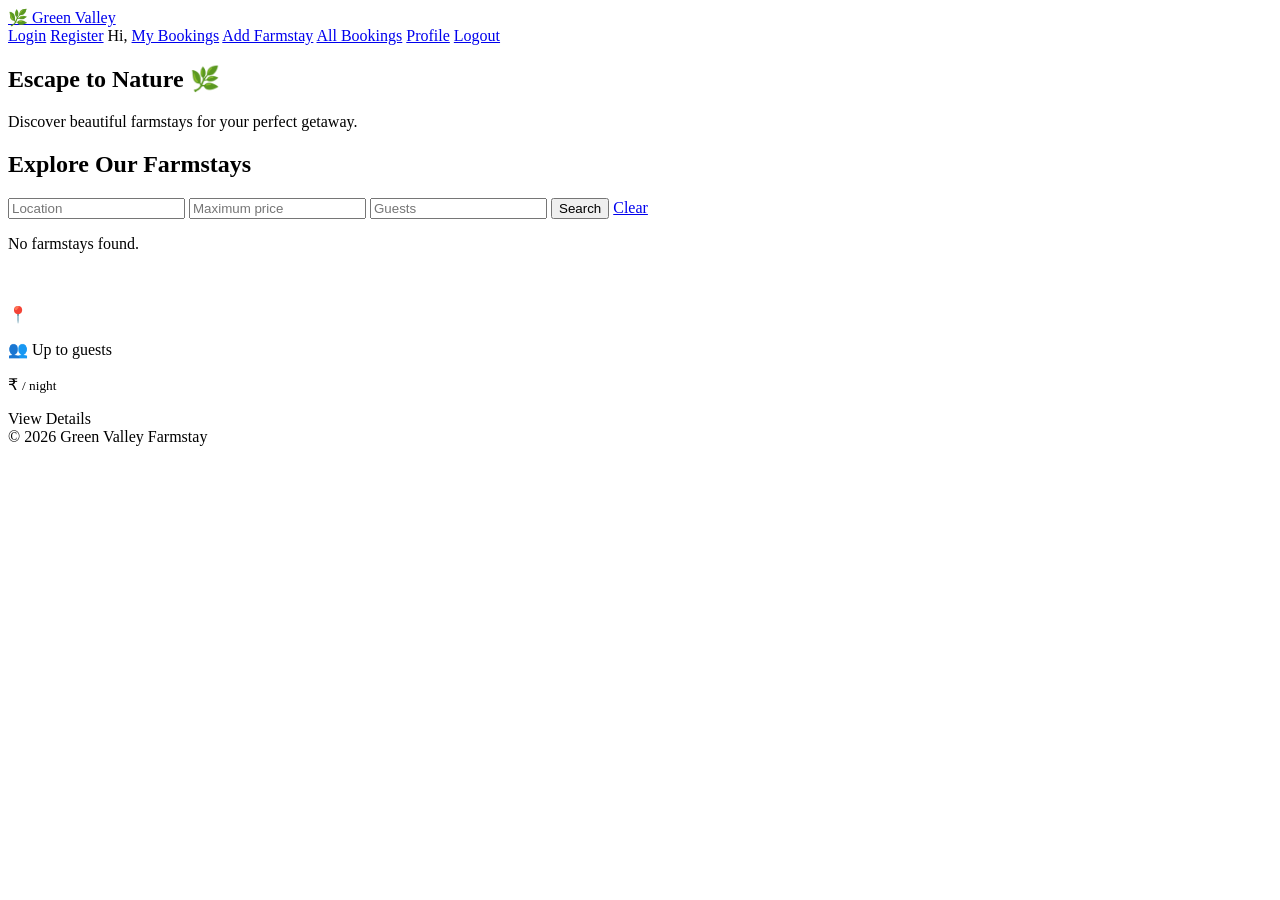
<file: src/main/resources/templates/index.html>
<!DOCTYPE html>
<html xmlns:th="http://www.thymeleaf.org">
<head>
    <meta charset="UTF-8">
    <meta name="viewport" content="width=device-width, initial-scale=1">
    <title>Green Valley Farmstay</title>
    <link rel="stylesheet" th:href="@{/css/style.css}">
</head>
<body>

<header class="navbar">
    <a href="/" class="logo">🌿 Green Valley</a>

    <nav>
        <th:block th:if="${currentUser == null}">
            <a href="/login">Login</a>
            <a href="/register" class="btn">Register</a>
        </th:block>

        <th:block th:if="${currentUser != null}">
            <span>Hi, <b th:text="${currentUser.name}"></b></span>
            <a href="/my-bookings" th:if="${!currentUser.admin}">My Bookings</a>
            <a href="/add" th:if="${currentUser.admin}">Add Farmstay</a>
            <a href="/admin/bookings" th:if="${currentUser.admin}">All Bookings</a>
            <a href="/profile">Profile</a>
            <a href="/logout">Logout</a>
        </th:block>
    </nav>
</header>

<section class="hero">
    <h1>Escape to Nature 🌿</h1>
    <p>Discover beautiful farmstays for your perfect getaway.</p>
</section>

<main class="container">
    <h2>Explore Our Farmstays</h2>

    <form class="search" action="/" method="get">
        <input name="location" placeholder="Location"
               th:value="${location}">

        <input name="maxPrice" type="number" min="1"
               placeholder="Maximum price"
               th:value="${maxPrice}">

        <input name="guests" type="number" min="1"
               placeholder="Guests"
               th:value="${guests}">

        <button type="submit">Search</button>
        <a href="/">Clear</a>
    </form>

    <p class="empty" th:if="${farmstays.isEmpty()}">
        No farmstays found.
    </p>

    <div class="grid">
        <div class="card" th:each="f : ${farmstays}">
            <img th:if="${f.mainPhoto != null and !f.mainPhoto.isEmpty()}"
                 th:src="${f.mainPhoto}" th:alt="${f.name}">

            <div class="card-content">
                <h3 th:text="${f.name}"></h3>

                <p>📍 <span th:text="${f.location}"></span></p>

                <p>👥 Up to <span th:text="${f.maxGuests}"></span> guests</p>

                <p class="price">
                    ₹<span th:text="${f.pricePerNight}"></span>
                    <small>/ night</small>
                </p>

                <a class="btn"
                   th:href="@{/farmstay/{id}(id=${f.id})}">
                    View Details
                </a>
            </div>
        </div>
    </div>
</main>

<footer>© 2026 Green Valley Farmstay</footer>

</body>
</html>
</file>
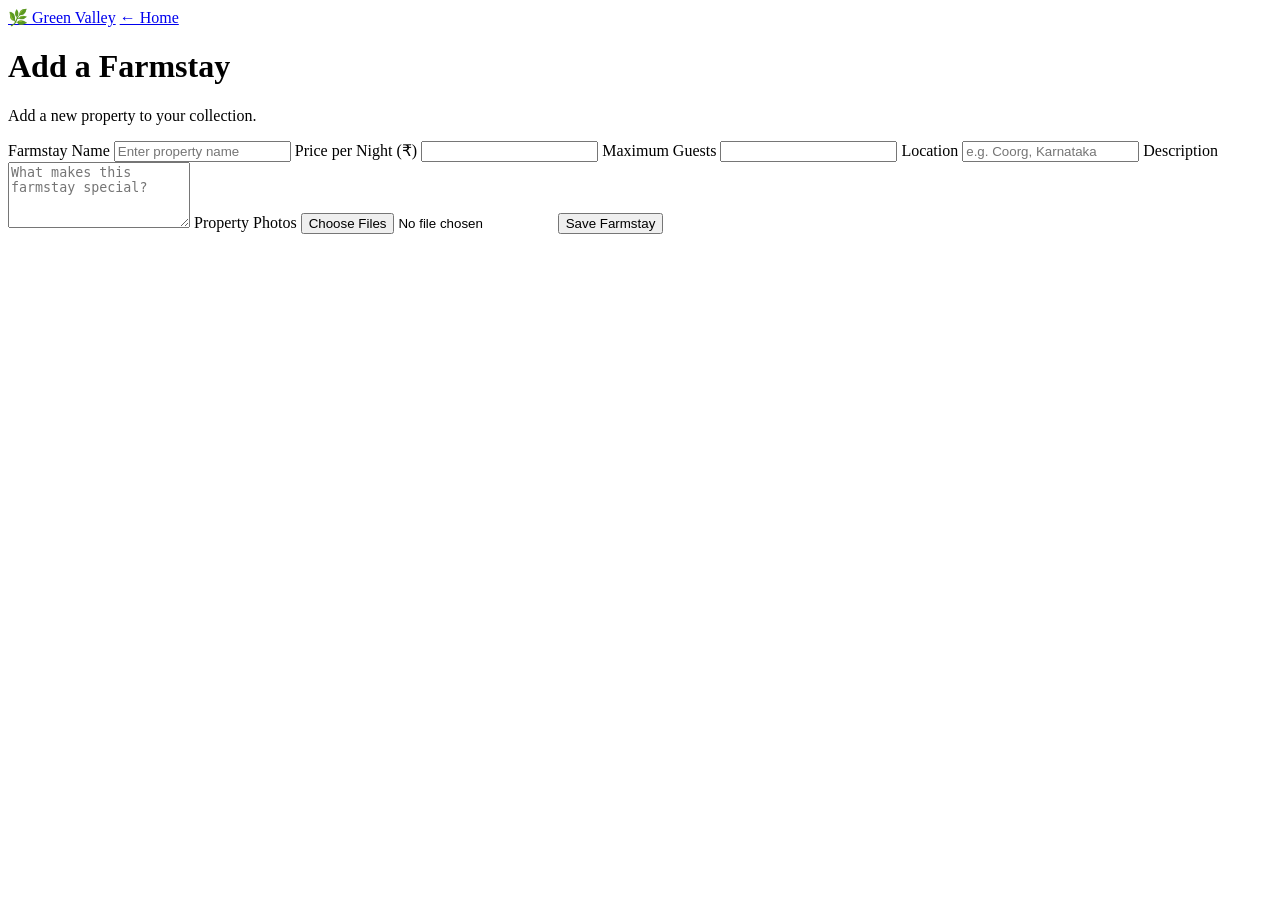
<file: src/main/resources/templates/add.html>
<!DOCTYPE html>
<html xmlns:th="http://www.thymeleaf.org">
<head>
    <meta charset="UTF-8">
    <meta name="viewport" content="width=device-width, initial-scale=1">
    <title>Add Farmstay</title>
    <link rel="stylesheet" th:href="@{/css/style.css}">
</head>
<body>

<header class="navbar">
    <a href="/" class="logo">🌿 Green Valley</a>
    <a href="/" class="btn btn-light">← Home</a>
</header>

<main class="container narrow">
    <div class="panel">
        <h1>Add a Farmstay</h1>
        <p class="subtitle">Add a new property to your collection.</p>

        <form action="/add" method="post" enctype="multipart/form-data">
            <label>Farmstay Name</label>
            <input name="name" placeholder="Enter property name" required>

            <label>Price per Night (₹)</label>
            <input name="pricePerNight" type="number" min="1" required>

            <label>Maximum Guests</label>
            <input name="maxGuests" type="number" min="1" required>

            <label>Location</label>
            <input name="location" placeholder="e.g. Coorg, Karnataka">

            <label>Description</label>
            <textarea name="description" rows="4" placeholder="What makes this farmstay special?"></textarea>

            <label>Property Photos</label>
            <input name="photos" type="file" accept="image/*" multiple>

            <button type="submit" class="btn">Save Farmstay</button>
        </form>
    </div>
</main>

</body>
</html>
</file>
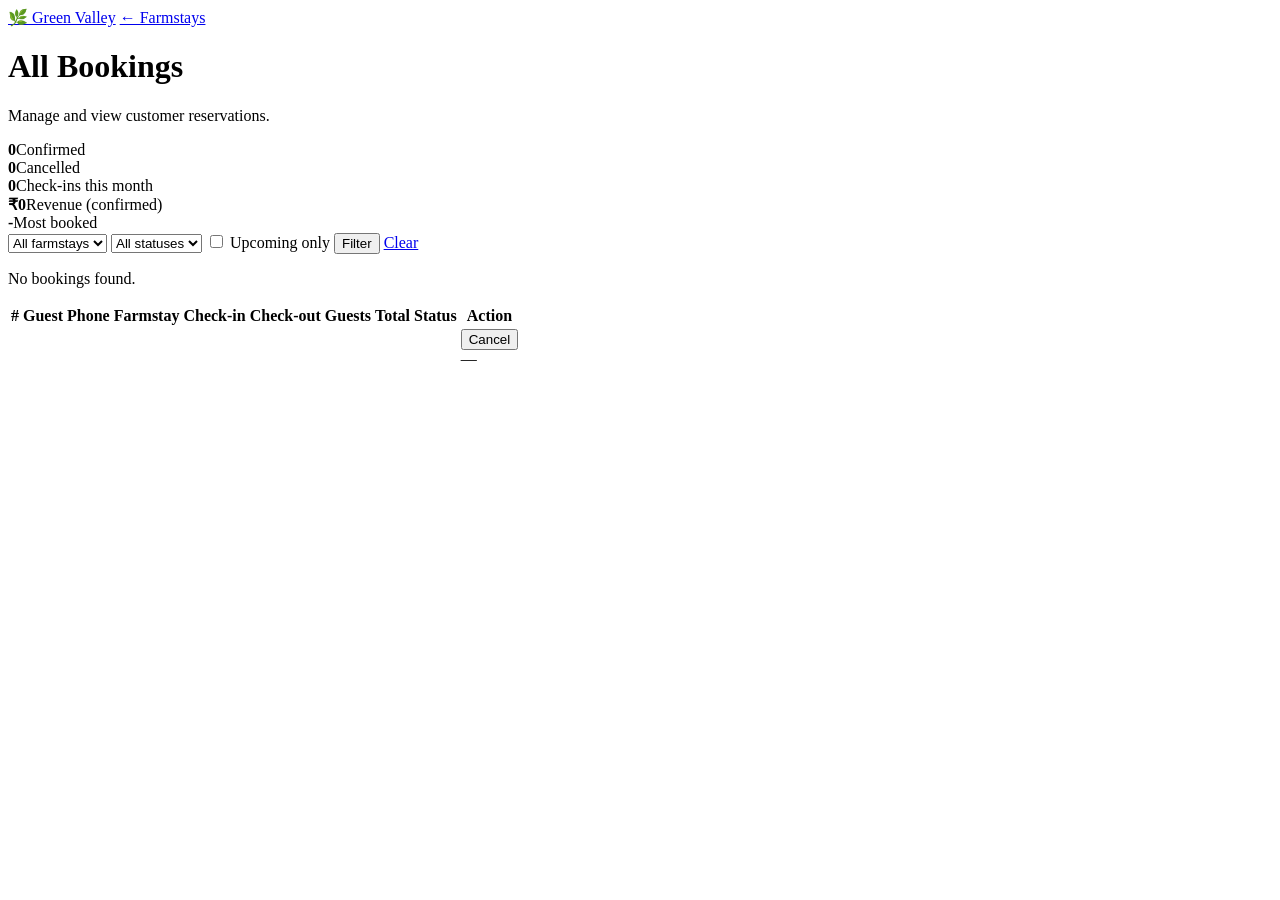
<file: src/main/resources/templates/admin-bookings.html>
<!DOCTYPE html>
<html xmlns:th="http://www.thymeleaf.org">
<head>
    <meta charset="UTF-8">
    <meta name="viewport" content="width=device-width, initial-scale=1">
    <title>All Bookings</title>
    <link rel="stylesheet" th:href="@{/css/style.css}">
</head>
<body>

<header class="navbar">
    <a href="/" class="logo">🌿 Green Valley</a>
    <a href="/" class="btn btn-light">← Farmstays</a>
</header>

<main class="container">
    <h1>All Bookings</h1>
    <p class="subtitle">Manage and view customer reservations.</p>

    <!-- dashboard numbers -->
    <div class="stats">
        <div class="stat"><b th:text="${confirmedCount}">0</b><span>Confirmed</span></div>
        <div class="stat"><b th:text="${cancelledCount}">0</b><span>Cancelled</span></div>
        <div class="stat"><b th:text="${thisMonthCount}">0</b><span>Check-ins this month</span></div>
        <div class="stat"><b th:text="'₹' + ${#numbers.formatDecimal(revenue, 1, 'COMMA', 0, 'POINT')}">₹0</b><span>Revenue (confirmed)</span></div>
        <div class="stat"><b th:text="${mostBooked}">-</b><span>Most booked</span></div>
    </div>

    <!-- filter -->
    <form class="search" action="/admin/bookings" method="get">
        <select name="farmstayId">
            <option value="">All farmstays</option>
            <option th:each="f : ${farmstays}" th:value="${f.id}" th:text="${f.name}"
                    th:selected="${f.id == selectedFarmstay}"></option>
        </select>
        <select name="status">
            <option value="">All statuses</option>
            <option value="CONFIRMED" th:selected="${selectedStatus == 'CONFIRMED'}">Confirmed</option>
            <option value="CANCELLED" th:selected="${selectedStatus == 'CANCELLED'}">Cancelled</option>
        </select>
        <label><input type="checkbox" name="upcoming" value="true" th:checked="${upcoming}"> Upcoming only</label>
        <button class="btn" type="submit">Filter</button>
        <a href="/admin/bookings">Clear</a>
    </form>

    <p class="empty" th:if="${bookings.isEmpty()}">No bookings found.</p>

    <div class="table-wrap" th:unless="${bookings.isEmpty()}">
        <table>
            <thead>
            <tr>
                <th>#</th><th>Guest</th><th>Phone</th>
                <th>Farmstay</th><th>Check-in</th><th>Check-out</th>
                <th>Guests</th><th>Total</th><th>Status</th><th>Action</th>
            </tr>
            </thead>
            <tbody>
            <tr th:each="b : ${bookings}">
                <td th:text="${b.id}"></td>
                <td th:text="${b.user != null ? b.user.name : 'Deleted user'}"></td>
                <td th:text="${b.user != null ? b.user.phone : '-'}"></td>
                <td th:text="${b.farmstay != null ? b.farmstay.name : 'Deleted farmstay'}"></td>
                <td th:text="${b.checkIn}"></td>
                <td th:text="${b.checkOut}"></td>
                <td th:text="${b.guests}"></td>
                <td th:text="'₹' + ${b.totalPrice}"></td>
                <td><span class="status" th:text="${b.displayStatus}"></span></td>
                <td>
                    <!-- Cancel only shows before the stay starts -->
                    <form th:if="${b.canCancel()}"
                          th:action="@{/admin/cancel/{id}(id=${b.id})}"
                          method="post"
                          onsubmit="return confirm('Cancel this booking?')">
                        <button class="btn btn-danger" type="submit">Cancel</button>
                    </form>
                    <span th:unless="${b.canCancel()}">—</span>
                </td>
            </tr>
            </tbody>
        </table>
    </div>
</main>

</body>
</html>
</file>
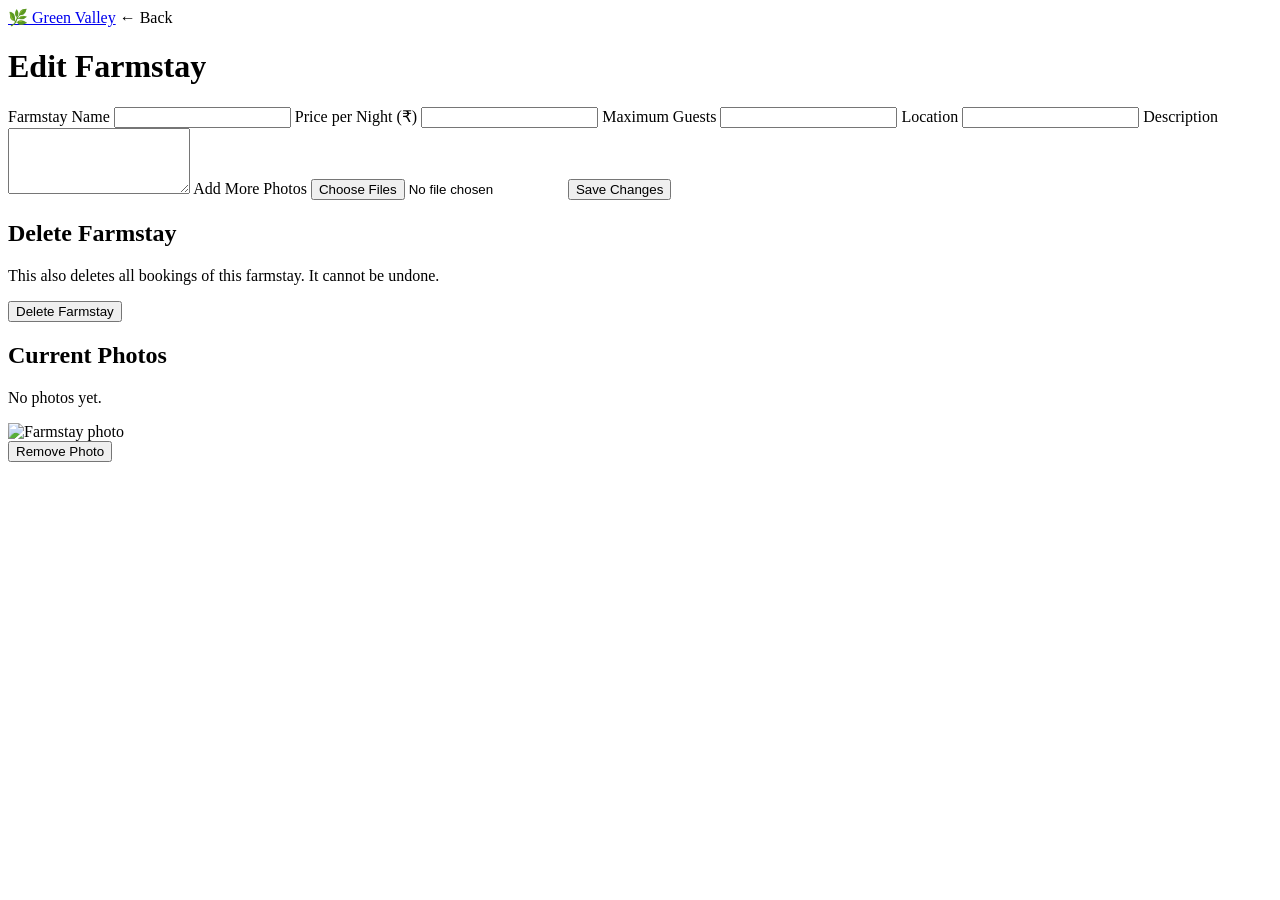
<file: src/main/resources/templates/edit.html>
<!DOCTYPE html>
<html xmlns:th="http://www.thymeleaf.org">
<head>
    <meta charset="UTF-8">
    <meta name="viewport" content="width=device-width, initial-scale=1">
    <title>Edit Farmstay</title>
    <link rel="stylesheet" th:href="@{/css/style.css}">
</head>
<body>

<header class="navbar">
    <a href="/" class="logo">🌿 Green Valley</a>
    <a th:href="@{/farmstay/{id}(id=${farmstay.id})}" class="btn btn-light">← Back</a>
</header>

<main class="container narrow">
    <div class="panel">
        <h1>Edit Farmstay</h1>

        <form th:action="@{/edit/{id}(id=${farmstay.id})}"
              method="post" enctype="multipart/form-data">

            <label>Farmstay Name</label>
            <input name="name" th:value="${farmstay.name}" required>

            <label>Price per Night (₹)</label>
            <input name="pricePerNight" type="number"
                   th:value="${farmstay.pricePerNight}" min="1" required>

            <label>Maximum Guests</label>
            <input name="maxGuests" type="number"
                   th:value="${farmstay.maxGuests}" min="1" required>

            <label>Location</label>
            <input name="location" th:value="${farmstay.location}">

            <label>Description</label>
            <textarea name="description" rows="4" th:text="${farmstay.description}"></textarea>

            <label>Add More Photos</label>
            <input name="photos" type="file" accept="image/*" multiple>

            <button class="btn" type="submit">Save Changes</button>
        </form>
    </div>

    <section class="panel">
        <h2>Delete Farmstay</h2>
        <p>This also deletes all bookings of this farmstay. It cannot be undone.</p>
        <form th:action="@{/delete/{id}(id=${farmstay.id})}" method="post"
              onsubmit="return confirm('Delete this farmstay and all its bookings?')">
            <button class="btn btn-danger" type="submit">Delete Farmstay</button>
        </form>
    </section>

    <section class="panel">
        <h2>Current Photos</h2>
        <p class="empty" th:if="${farmstay.photos.isEmpty()}">No photos yet.</p>

        <div class="gallery">
            <div th:each="p : ${farmstay.photos}">
                <img th:src="${p}" alt="Farmstay photo">
                <form th:action="@{/edit/{id}/remove-photo(id=${farmstay.id})}"
                      method="post" onsubmit="return confirm('Remove this photo?')">
                    <input type="hidden" name="photo" th:value="${p}">
                    <button class="btn btn-danger" type="submit">Remove Photo</button>
                </form>
            </div>
        </div>
    </section>
</main>

</body>
</html>
</file>
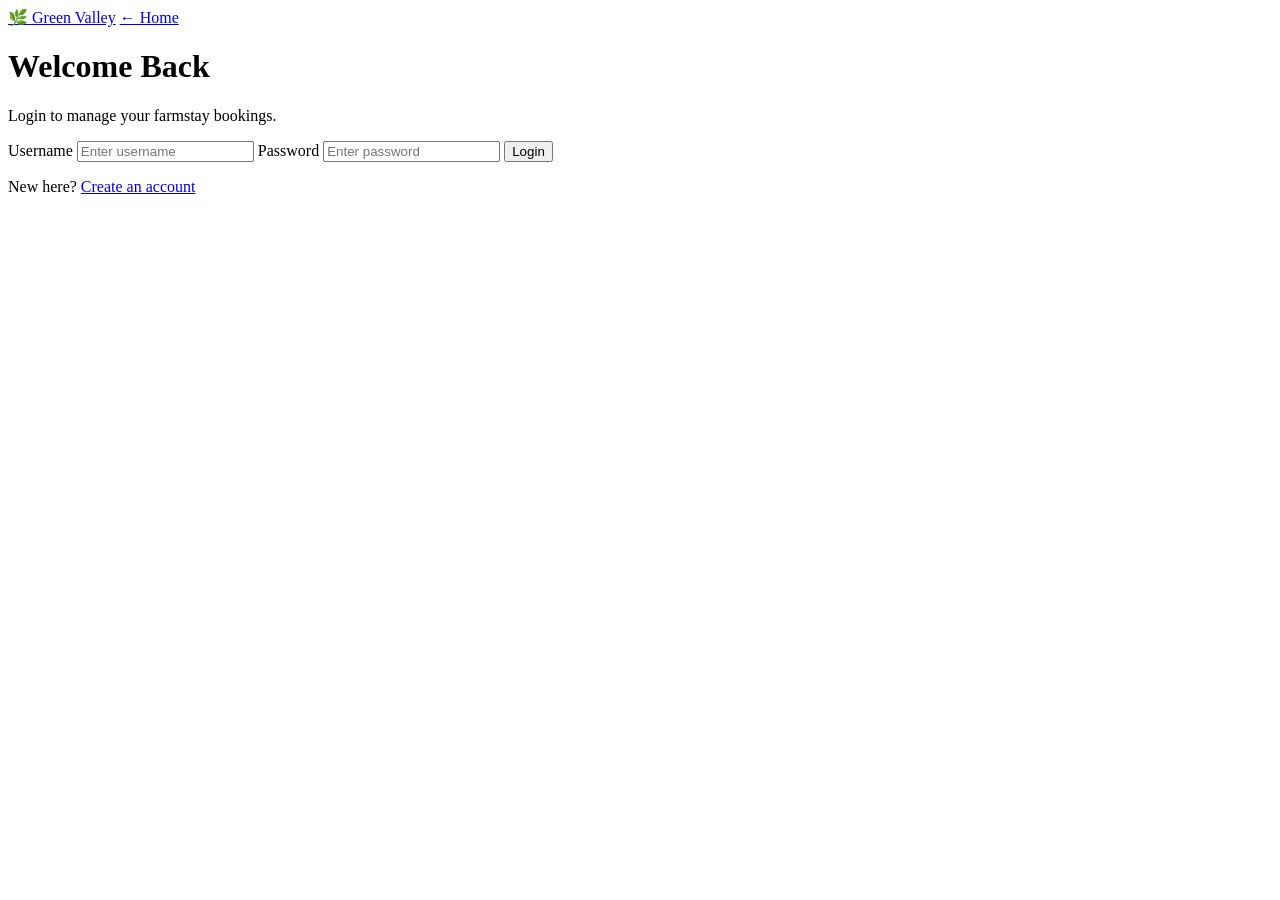
<file: src/main/resources/templates/login.html>
<!DOCTYPE html>
<html xmlns:th="http://www.thymeleaf.org">
<head>
    <meta charset="UTF-8">
    <meta name="viewport" content="width=device-width, initial-scale=1">
    <title>Login | Green Valley</title>
    <link rel="stylesheet" th:href="@{/css/style.css}">
</head>
<body>

<header class="navbar">
    <a href="/" class="logo">🌿 Green Valley</a>
    <a href="/">← Home</a>
</header>

<main class="container narrow">
    <div class="panel">
        <h1>Welcome Back</h1>
        <p>Login to manage your farmstay bookings.</p>

        <p class="message error"
           th:if="${error}" th:text="${error}"></p>

        <form action="/login" method="post">
            <label>Username</label>
            <input name="username" placeholder="Enter username" required>

            <label>Password</label>
            <input name="password" type="password"
                   placeholder="Enter password" required>

            <button type="submit">Login</button>
        </form>

        <p>
            New here?
            <a href="/register">Create an account</a>
        </p>
    </div>
</main>

</body>
</html>
</file>
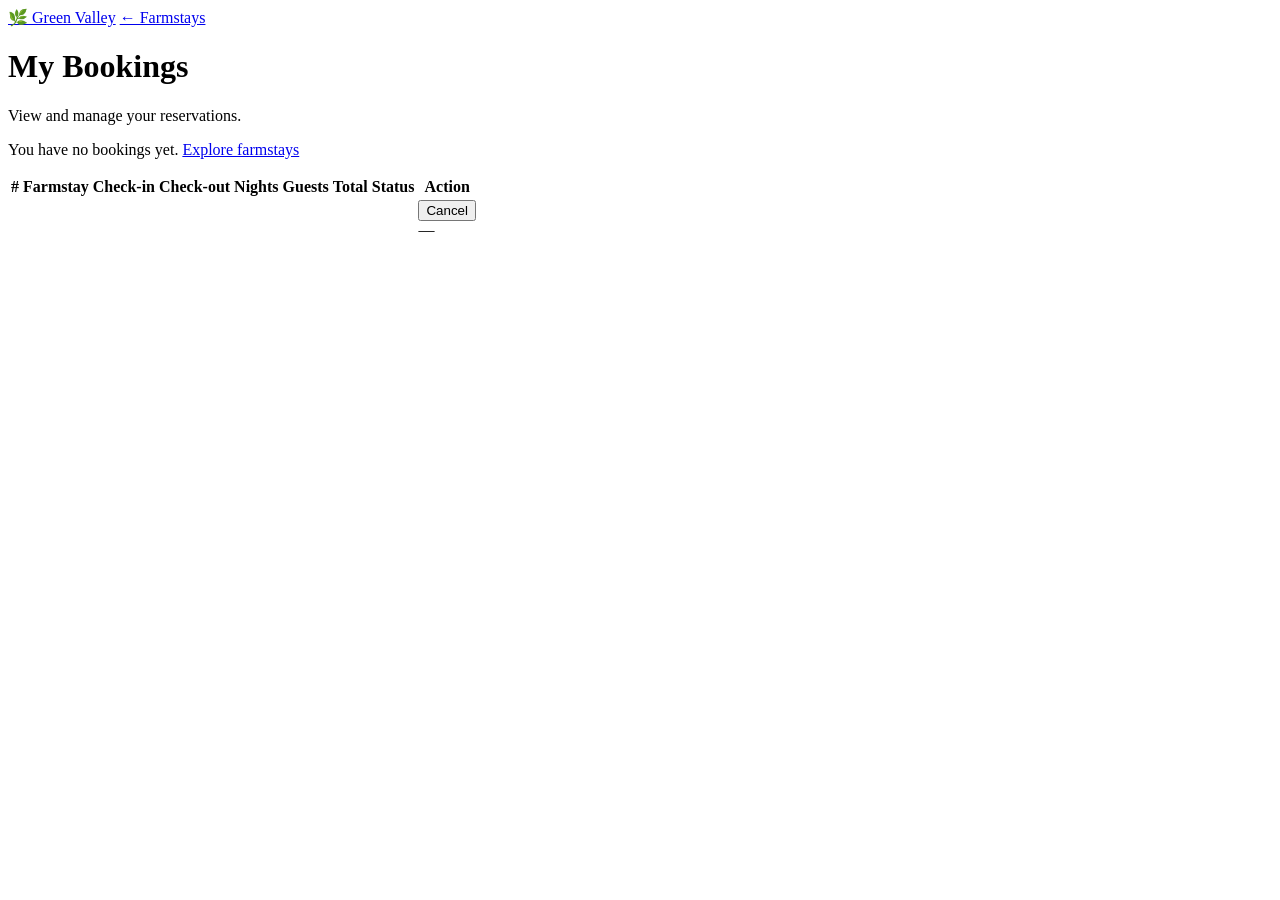
<file: src/main/resources/templates/my-bookings.html>
<!DOCTYPE html>
<html xmlns:th="http://www.thymeleaf.org">
<head>
    <meta charset="UTF-8">
    <meta name="viewport" content="width=device-width, initial-scale=1">
    <title>My Bookings</title>
    <link rel="stylesheet" th:href="@{/css/style.css}">
</head>
<body>

<header class="navbar">
    <a href="/" class="logo">🌿 Green Valley</a>
    <a href="/" class="btn btn-light">← Farmstays</a>
</header>

<main class="container">
    <h1>My Bookings</h1>
    <p class="subtitle">View and manage your reservations.</p>

    <p class="empty" th:if="${bookings.isEmpty()}">
        You have no bookings yet. <a href="/">Explore farmstays</a>
    </p>

    <div class="table-wrap" th:unless="${bookings.isEmpty()}">
        <table>
            <thead>
            <tr>
                <th>#</th><th>Farmstay</th><th>Check-in</th>
                <th>Check-out</th><th>Nights</th><th>Guests</th>
                <th>Total</th><th>Status</th><th>Action</th>
            </tr>
            </thead>
            <tbody>
            <tr th:each="b : ${bookings}">
                <td th:text="${b.id}"></td>
                <td th:text="${b.farmstay.name}"></td>
                <td th:text="${b.checkIn}"></td>
                <td th:text="${b.checkOut}"></td>
                <td th:text="${b.nights}"></td>
                <td th:text="${b.guests}"></td>
                <td th:text="'₹' + ${b.totalPrice}"></td>
                <td><span class="status" th:text="${b.displayStatus}"></span></td>
                <td>
                    <!-- Cancel only shows before the stay starts -->
                    <form th:if="${b.canCancel()}"
                          th:action="@{/cancel/{id}(id=${b.id})}"
                          method="post"
                          onsubmit="return confirm('Cancel this booking?')">
                        <button class="btn btn-danger" type="submit">Cancel</button>
                    </form>
                    <span th:unless="${b.canCancel()}">—</span>
                </td>
            </tr>
            </tbody>
        </table>
    </div>
</main>

</body>
</html>
</file>
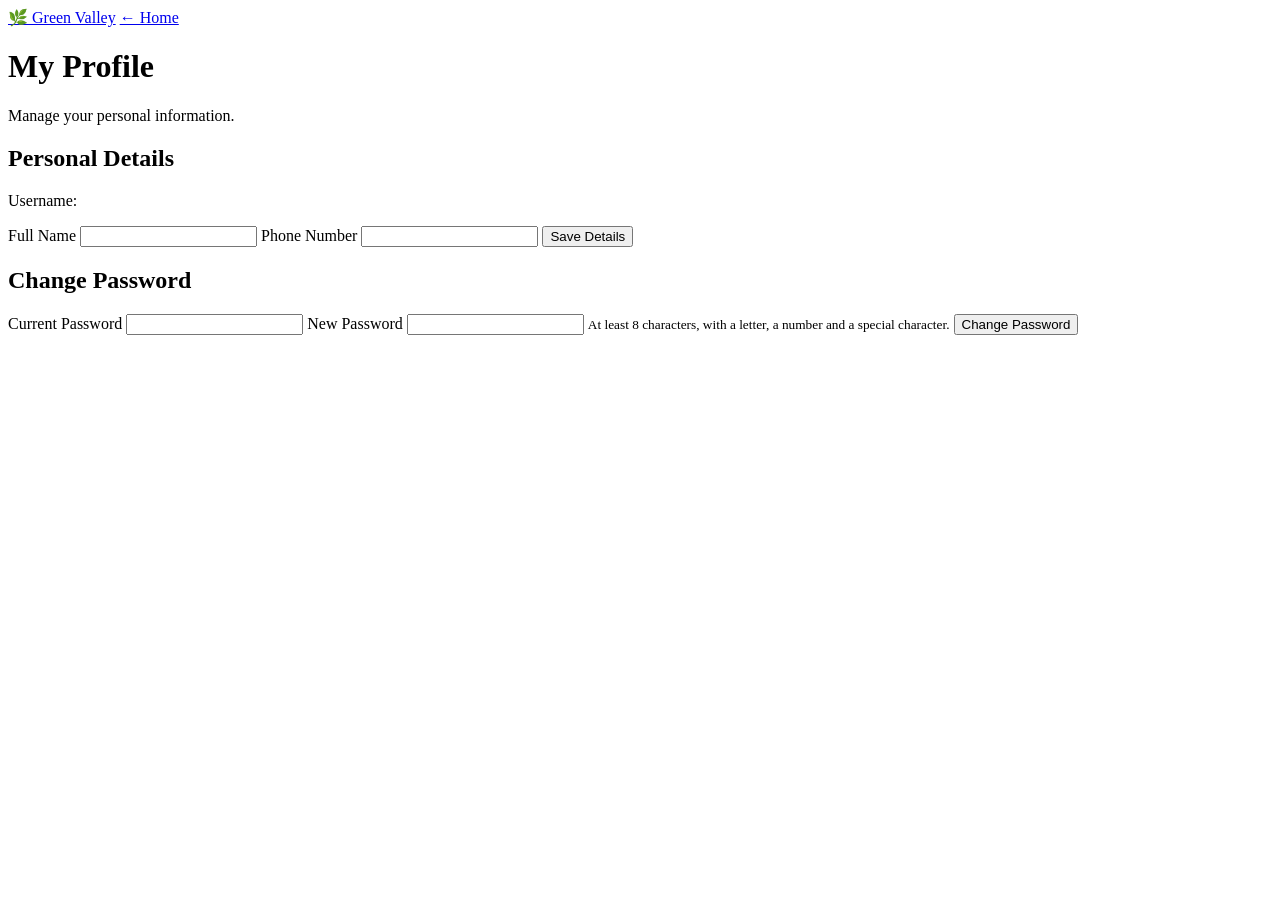
<file: src/main/resources/templates/profile.html>
<!DOCTYPE html>
<html xmlns:th="http://www.thymeleaf.org">
<head>
    <meta charset="UTF-8">
    <meta name="viewport" content="width=device-width, initial-scale=1">
    <title>My Profile</title>
    <link rel="stylesheet" th:href="@{/css/style.css}">
</head>
<body>

<header class="navbar">
    <a href="/" class="logo">🌿 Green Valley</a>
    <a href="/" class="btn btn-light">← Home</a>
</header>

<main class="container narrow">
    <div class="panel">
        <h1>My Profile</h1>
        <p class="subtitle">Manage your personal information.</p>

        <p class="message success" th:if="${message}" th:text="${message}"></p>
        <p class="message error" th:if="${error}" th:text="${error}"></p>

        <h2>Personal Details</h2>
        <p>Username: <b th:text="${currentUser.username}"></b></p>

        <form action="/profile" method="post">
            <label>Full Name</label>
            <input name="name" th:value="${currentUser.name}" required>

            <label>Phone Number</label>
            <input name="phone" th:value="${currentUser.phone}" required
                   pattern="[0-9]{10}" maxlength="10" inputmode="numeric"
                   title="Phone number must be exactly 10 digits (numbers only)">

            <button class="btn" type="submit">Save Details</button>
        </form>
    </div>

    <div class="panel">
        <h2>Change Password</h2>

        <form action="/change-password" method="post">
            <label>Current Password</label>
            <input name="oldPassword" type="password" required>

            <label>New Password</label>
            <input name="newPassword" type="password" required
                   minlength="8" pattern="(?=.*[A-Za-z])(?=.*[0-9])(?=.*[^A-Za-z0-9]).{8,}"
                   title="At least 8 characters, with a letter, a number and a special character">
            <small>At least 8 characters, with a letter, a number and a special character.</small>

            <button class="btn" type="submit">Change Password</button>
        </form>
    </div>
</main>

</body>
</html>
</file>
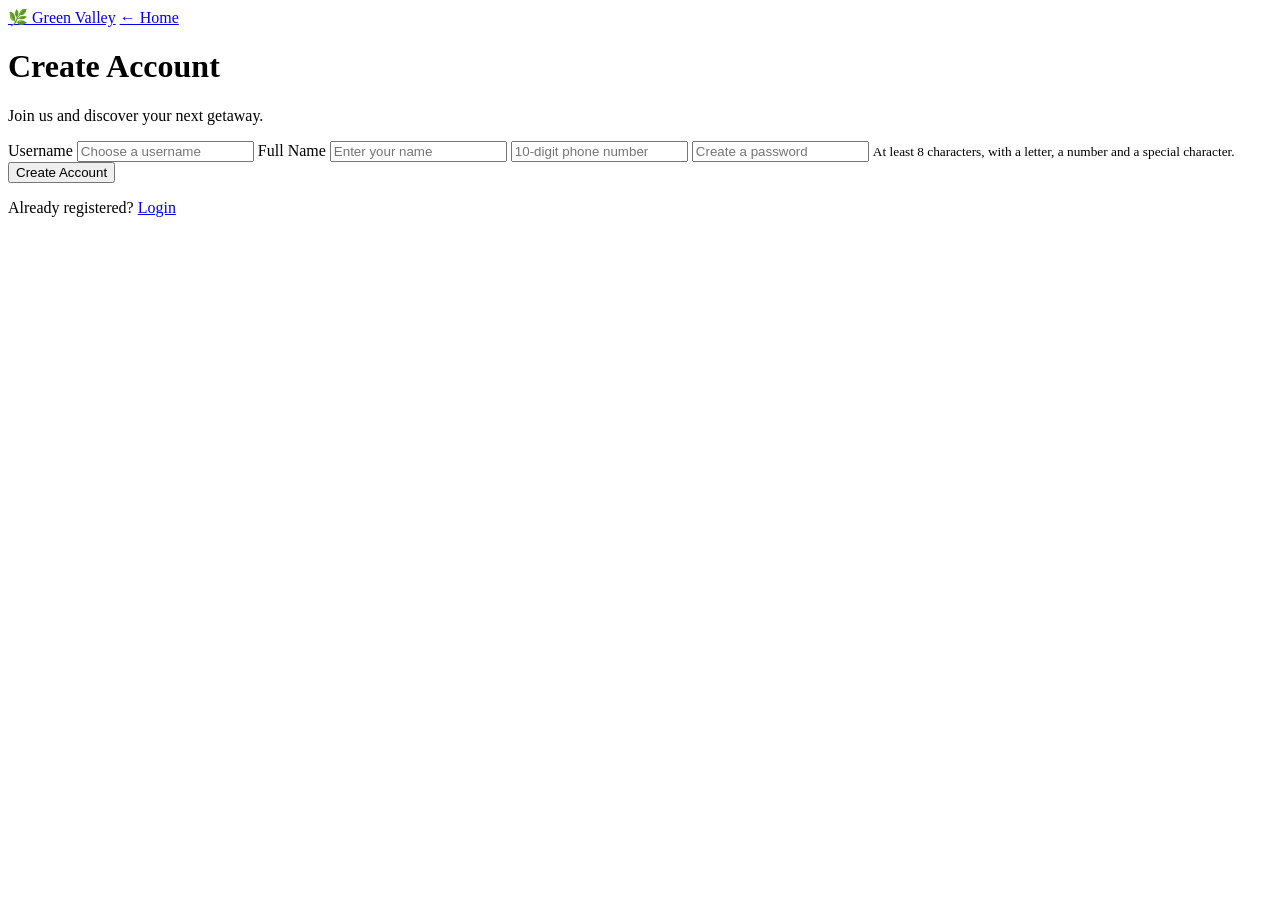
<file: src/main/resources/templates/register.html>
<!DOCTYPE html>
<html xmlns:th="http://www.thymeleaf.org">
<head>
    <meta charset="UTF-8">
    <meta name="viewport" content="width=device-width, initial-scale=1">
    <title>Register</title>
    <link rel="stylesheet" th:href="@{/css/style.css}">
</head>
<body>

<header class="navbar">
    <a href="/" class="logo">🌿 Green Valley</a>
    <a href="/" class="btn btn-light">← Home</a>
</header>

<main class="container narrow">
    <div class="panel">
        <h1>Create Account</h1>
        <p class="subtitle">Join us and discover your next getaway.</p>

        <p class="message error" th:if="${error}" th:text="${error}"></p>

        <form action="/register" method="post">
            <label>Username</label>
            <input name="username" placeholder="Choose a username" required>

            <label>Full Name</label>
            <input name="name" placeholder="Enter your name" required>

            <input name="phone" placeholder="10-digit phone number" required
                   pattern="[0-9]{10}" maxlength="10" inputmode="numeric"
                   title="Phone number must be exactly 10 digits (numbers only)">

            <input name="password" type="password" placeholder="Create a password" required
                   minlength="8" pattern="(?=.*[A-Za-z])(?=.*[0-9])(?=.*[^A-Za-z0-9]).{8,}"
                   title="At least 8 characters, with a letter, a number and a special character">
            <small>At least 8 characters, with a letter, a number and a special character.</small>

            <button class="btn" type="submit">Create Account</button>
        </form>

        <p class="form-footer">
            Already registered? <a href="/login">Login</a>
        </p>
    </div>
</main>

</body>
</html>
</file>
